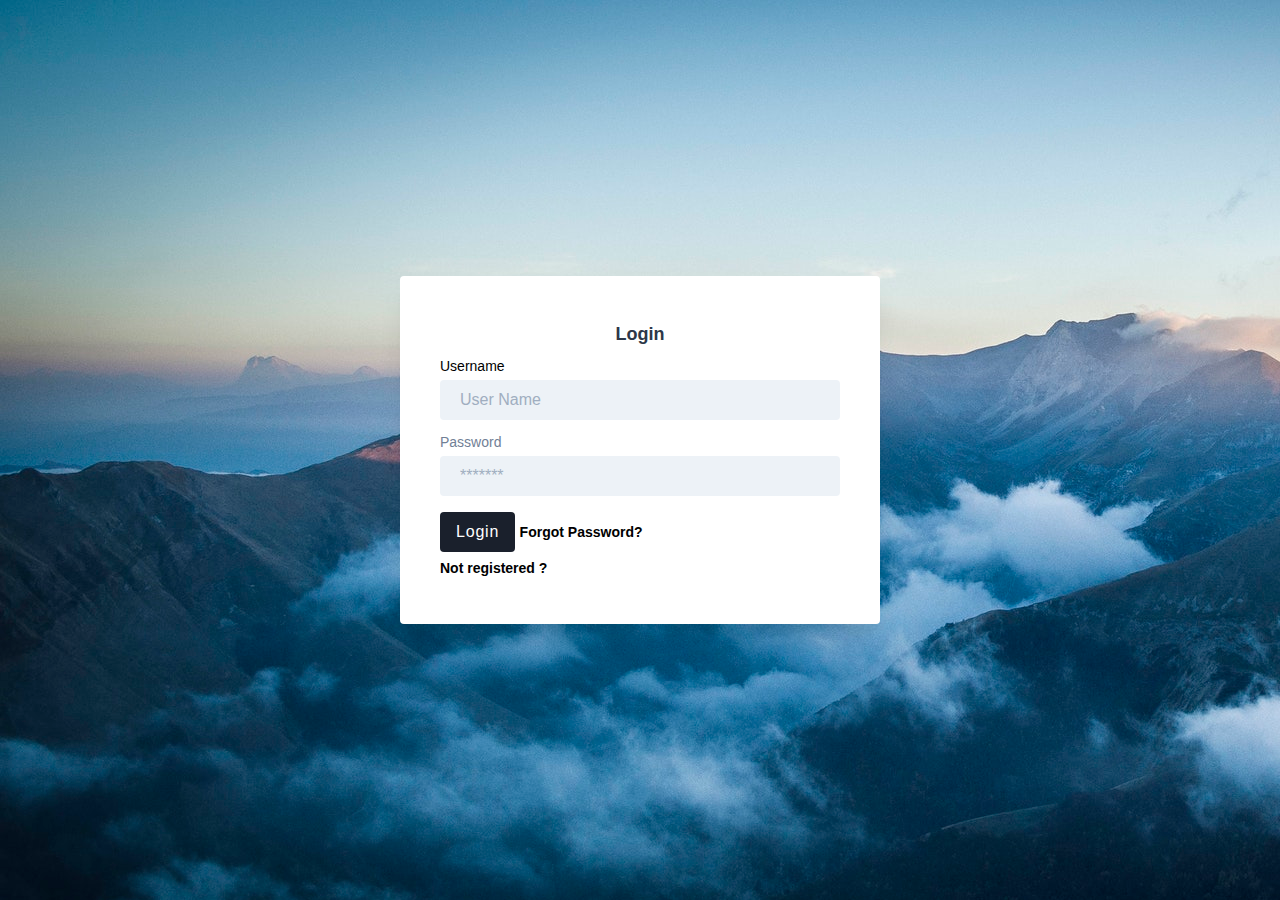
<file: frontend/templates/login.html>
<!doctype html>
<html lang="en">

<head>
  <title>Login | Tailwind Admin</title>
  <meta charset="utf-8">
  <meta name="viewport" content="width=device-width, initial-scale=1, shrink-to-fit=no">
  <link rel="stylesheet" href="./dist/styles.css">
  <link rel="stylesheet" href="https://use.fontawesome.com/releases/v5.0.13/css/all.css" integrity="sha384-DNOHZ68U8hZfKXOrtjWvjxusGo9WQnrNx2sqG0tfsghAvtVlRW3tvkXWZh58N9jp"
    crossorigin="anonymous">
  <style>
  .login{
    background: url('./dist/images/login-new.jpeg')
  }
  </style>  
</head>

<body class="h-screen font-sans login bg-cover">
<div class="container mx-auto h-full flex flex-1 justify-center items-center">
  <div class="w-full max-w-lg">
    <div class="leading-loose">
      <form class="max-w-xl m-4 p-10 bg-white rounded shadow-xl">
        <p class="text-gray-800 font-medium text-center text-lg font-bold">Login</p>
        <div class="">
          <label class="block text-sm text-gray-00" for="username">Username</label>
          <input class="w-full px-5 py-1 text-gray-700 bg-gray-200 rounded" id="username" name="username" type="text" required="" placeholder="User Name" aria-label="username">
        </div>
        <div class="mt-2">
          <label class="block text-sm text-gray-600" for="password">Password</label>
          <input class="w-full px-5  py-1 text-gray-700 bg-gray-200 rounded" id="password" name="password" type="text" required="" placeholder="*******" aria-label="password">
        </div>
        <div class="mt-4 items-center justify-between">
          <button class="px-4 py-1 text-white font-light tracking-wider bg-gray-900 rounded" type="submit">Login</button>
          <a class="inline-block right-0 align-baseline  font-bold text-sm text-500 hover:text-blue-800" href="#">
            Forgot Password?
          </a>
        </div>
        <a class="inline-block right-0 align-baseline font-bold text-sm text-500 hover:text-blue-800" href="#">
          Not registered ?
        </a>
      </form>

    </div>
  </div>
</div>
</body>

</html>
</file>
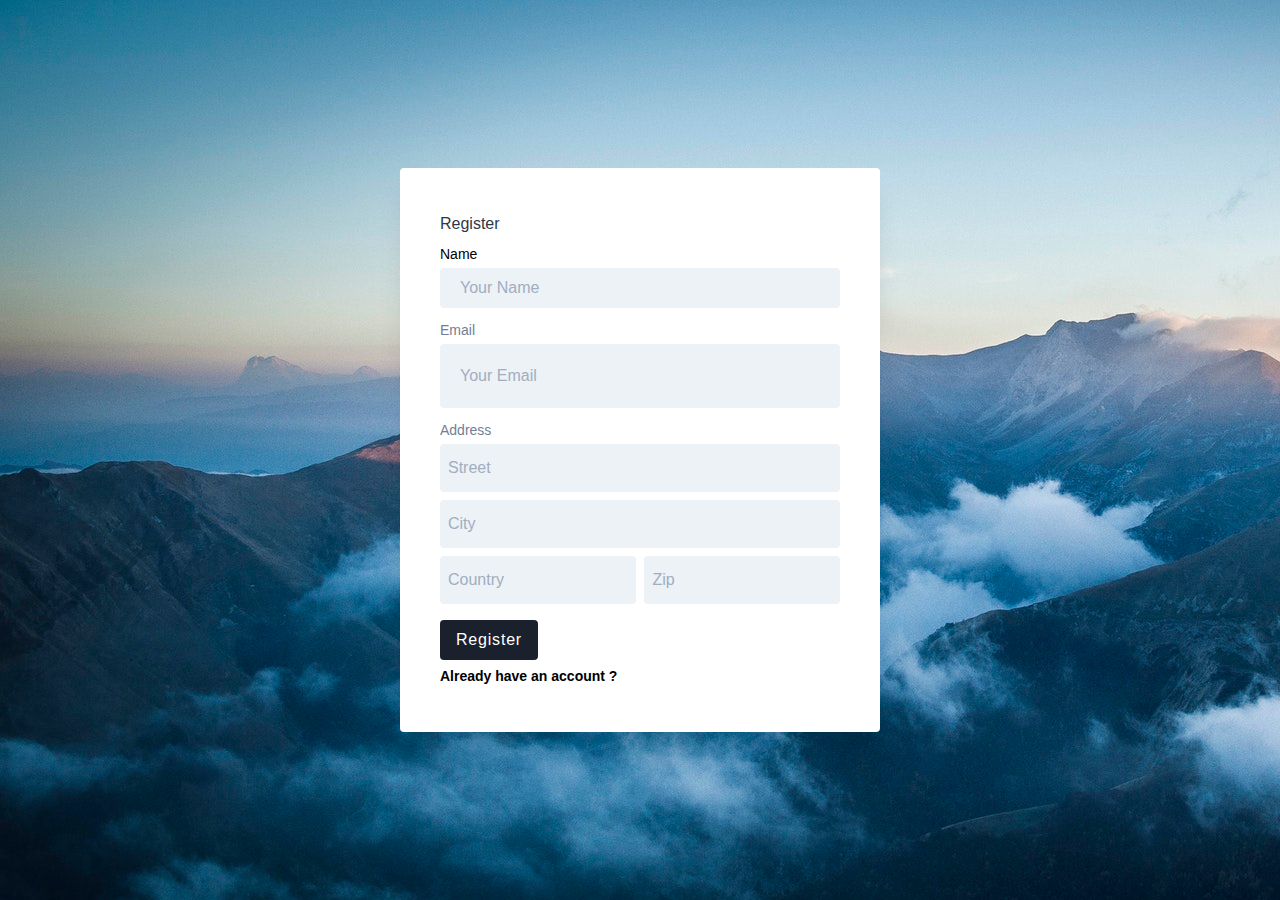
<file: frontend/templates/register.html>
<!DOCTYPE html>
<html lang="en">
<head>
    <meta charset="UTF-8">
    <meta name="viewport" content="width=device-width, initial-scale=1, shrink-to-fit=no">
    <link rel="stylesheet" href="./dist/styles.css">
    <link rel="stylesheet" href="https://use.fontawesome.com/releases/v5.0.13/css/all.css" integrity="sha384-DNOHZ68U8hZfKXOrtjWvjxusGo9WQnrNx2sqG0tfsghAvtVlRW3tvkXWZh58N9jp"
          crossorigin="anonymous">
    <style>
        .login{
            background: url('./dist/images/login-new.jpeg')
        }
    </style>
    <title>Register</title>
</head>
<body class="h-screen font-sans login bg-cover">
<div class="container mx-auto h-full flex flex-1 justify-center items-center">
    <div class="w-full max-w-lg">
        <div class="leading-loose">
            <form class="max-w-xl m-4 p-10 bg-white rounded shadow-xl">
                <p class="text-gray-800 font-medium">Register</p>
                <div class="">
                    <label class="block text-sm text-gray-00" for="cus_name">Name</label>
                    <input class="w-full px-5 py-1 text-gray-700 bg-gray-200 rounded" id="cus_name" name="cus_name" type="text" required="" placeholder="Your Name" aria-label="Name">
                </div>
                <div class="mt-2">
                    <label class="block text-sm text-gray-600" for="cus_email">Email</label>
                    <input class="w-full px-5  py-4 text-gray-700 bg-gray-200 rounded" id="cus_email" name="cus_email" type="text" required="" placeholder="Your Email" aria-label="Email">
                </div>
                <div class="mt-2">
                    <label class=" block text-sm text-gray-600" for="cus_email">Address</label>
                    <input class="w-full px-2 py-2 text-gray-700 bg-gray-200 rounded" id="cus_email" name="cus_email" type="text" required="" placeholder="Street" aria-label="Email">
                </div>
                <div class="mt-2">
                    <label class="hidden text-sm block text-gray-600" for="cus_email">City</label>
                    <input class="w-full px-2 py-2 text-gray-700 bg-gray-200 rounded" id="cus_email" name="cus_email" type="text" required="" placeholder="City" aria-label="Email">
                </div>
                <div class="inline-block mt-2 w-1/2 pr-1">
                    <label class="hidden block text-sm text-gray-600" for="cus_email">Country</label>
                    <input class="w-full px-2 py-2 text-gray-700 bg-gray-200 rounded" id="cus_email" name="cus_email" type="text" required="" placeholder="Country" aria-label="Email">
                </div>
                <div class="inline-block mt-2 -mx-1 pl-1 w-1/2">
                    <label class="hidden block text-sm text-gray-600" for="cus_email">Zip</label>
                    <input class="w-full px-2 py-2 text-gray-700 bg-gray-200 rounded" id="cus_email"  name="cus_email" type="text" required="" placeholder="Zip" aria-label="Email">
                </div>

                <div class="mt-4">
                    <button class="px-4 py-1 text-white font-light tracking-wider bg-gray-900 rounded" type="submit">Register</button>
                </div>
                <a class="inline-block right-0 align-baseline font-bold text-sm text-500 hover:text-blue-800" href="login.html">
                    Already have an account ?
                </a>
            </form>
        </div>
    </div>
</div>

</body>
</html>
</file>
